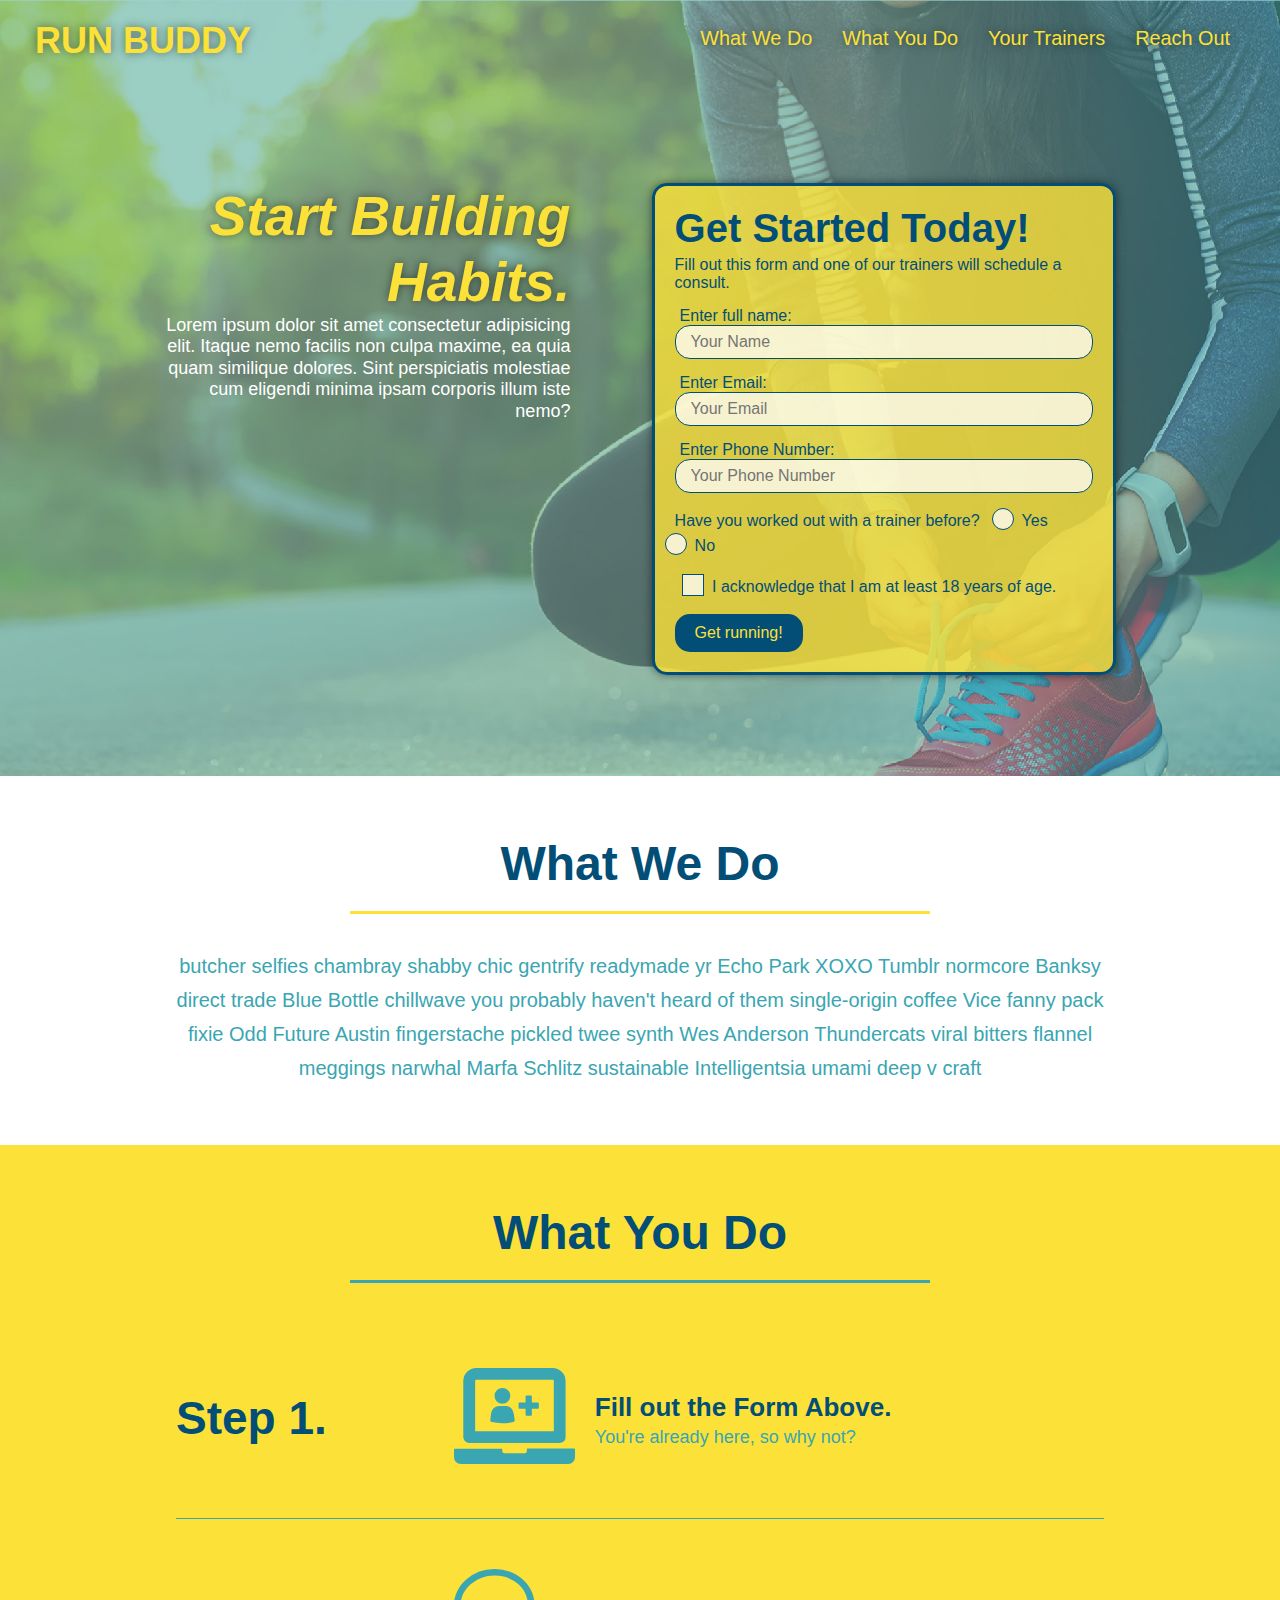
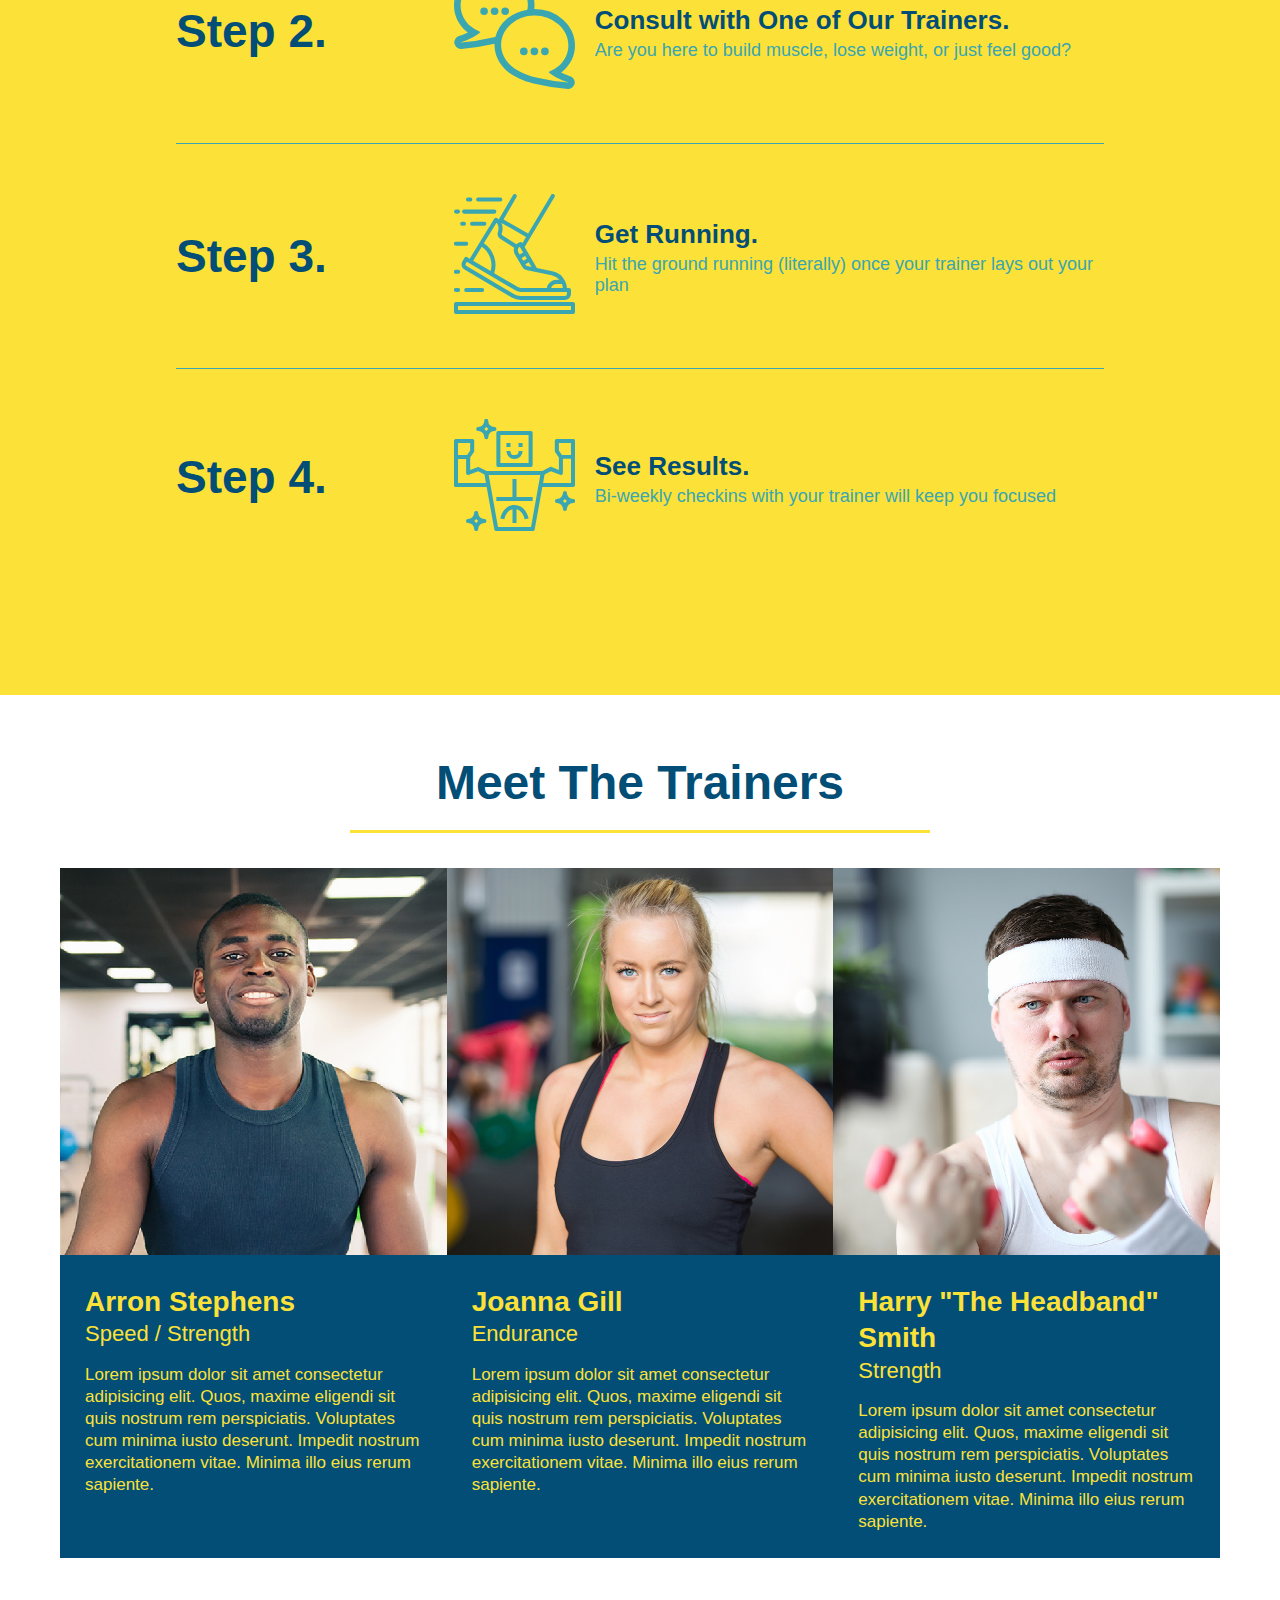
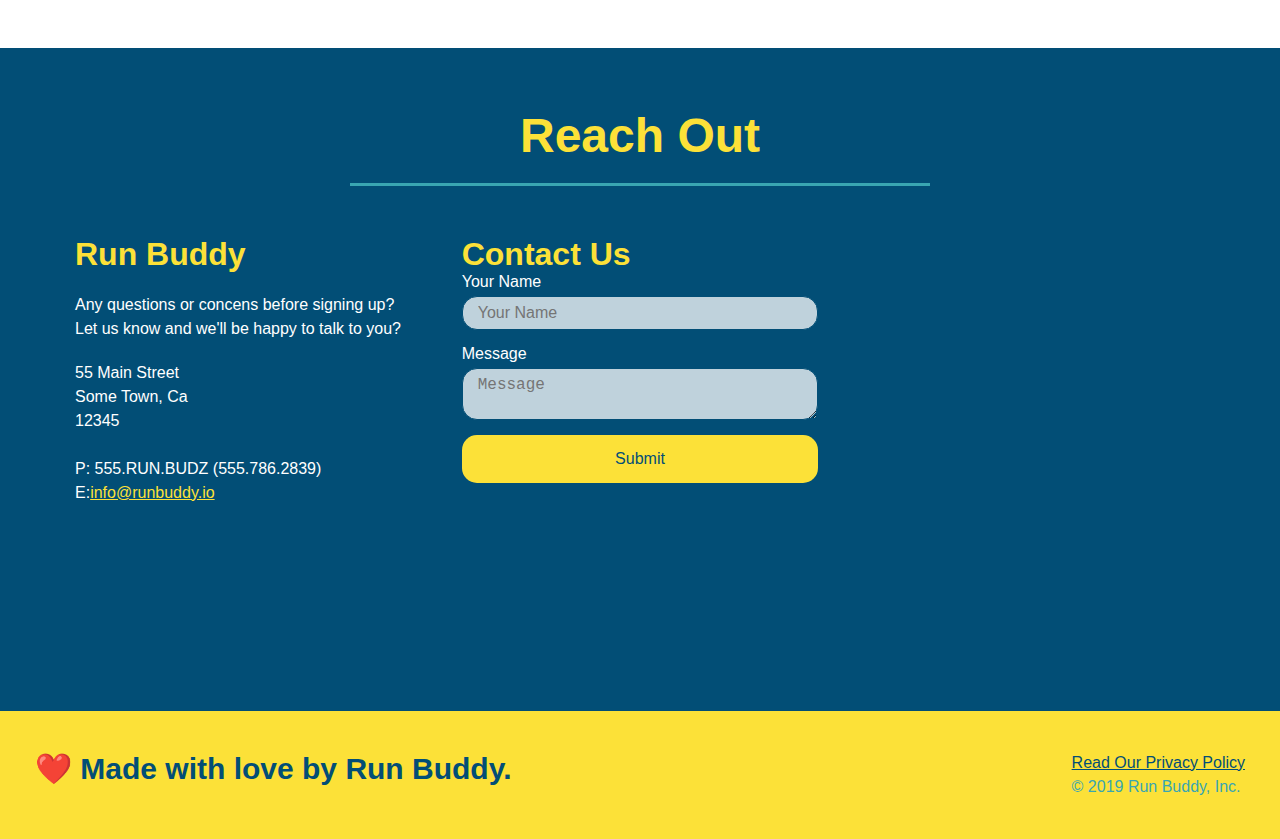
<file: index.html>
<!DOCTYPE html>
<html lang="en">
    <head>
        <link rel="stylesheet" href="./assets/css/style.css" />
        <meta charset="UTF-8" />
        <meta name="viewport" content="width=device-width, initial-scale=1.0" />
        <title>Run Buddy</title>
    </head>
    <body>
        
        <!--navigation-->
        <header>
            <h1>
                <a href="./index.html">RUN BUDDY</a>
            </h1>
            <nav>
                <!--Unorder list element-->
                <ul>
                    <!--List item element-->
                    <li>
                        <!--Anchor element-->
                        <a href="#what-we-do">What We Do</a>
                    </li>
                    <li>
                        <a href="#what-you-do">What You Do</a>
                    </li>
                    <li>
                        <a href="#your-trainers">Your Trainers</a>
                    </li>
                    <li>
                        <a href="#reach-out">Reach Out</a>
                    </li>
                </ul>
            </nav>
        </header>
        <!--hero/jumbotron-->
        <section class="hero">
            <div class="hero-cta">
                <h2>Start Building Habits.</h2>
                <p>Lorem ipsum dolor sit amet consectetur adipisicing elit. Itaque nemo facilis non culpa maxime, ea quia quam similique dolores. Sint perspiciatis molestiae cum eligendi minima ipsam corporis illum iste nemo?</p>
            </div>
            <div class="hero-form">
                <h3>Get Started Today!</h3>
                <p>Fill out this form and one of our trainers will schedule a consult.</p>
                <!-- Add form element -->
                <form>
                    <!-- Add Text Entry Elements -->
                    <label for="name">Enter full name:</label>
                    <input type="text" placeholder="Your Name" name="name" id="name" class="form-input" />
                    <label for="email">Enter Email:</label>
                    <input type="email" placeholder="Your Email" name="email" id="email" class="form-input" />
                    <label for="phone">Enter Phone Number:</label>
                    <input type="tel" placeholder="Your Phone Number" name="phone" id="phone" class="form-input" />
                    <!-- Add radio buttons -->
                    <p>
                        Have you worked out with a trainer before?
                        <span class="radio-wrapper">
                          <input type="radio" name="trainer-confirm" id="trainer-yes" />
                          <label for="trainer-yes">Yes</label>
                        </span>
                        <span class="radio-wrapper">
                          <input type="radio" name="trainer-confirm" id="trainer-no" />
                          <label for="trainer-no">No</label>
                        </span>
                      </p>
                      <p>
                        <span class="checkbox-wrapper">
                          <input type="checkbox" name="age-confirm" id="checkbox" />
                          <label for="checkbox">I acknowledge that I am at least 18 years of age.</label>
                        </span>
                      </p>
                    <!-- Add a Submission Button -->
                    <button type="submit">
                        Get running!
                    </button>
                </form>
            </div>
        </section>
        <!-- End Hero -->

        <!--"what we do" section-->
        <section id="what-we-do" class="intro">
            <div class="flex-row">
                <h2 class="section-title primary-border">What We Do</h2>
            </div>
            <div class="flex-row">
                <p>
                    butcher selfies chambray shabby chic gentrify readymade yr Echo Park XOXO Tumblr normcore Banksy direct trade Blue Bottle chillwave you probably haven't heard of them single-origin coffee Vice fanny pack fixie Odd Future Austin fingerstache pickled twee synth Wes Anderson Thundercats viral bitters flannel meggings narwhal Marfa Schlitz sustainable Intelligentsia umami deep v craft
                </p>
            </div>
        </section>
        
        <!--"what you do" section-->
        <section id="what-you-do" class="steps">
            <div class="flex-row">
                <h2 class="section-title secondary-border">What You Do</h2>
            </div>
            <!-- Step By Step -->
                <!-- insert this image element -->
                <div class="step">
                    <h3>Step 1.</h3>
                    <div class="step-info">
                        <div class="step-img">
                          <img src="./assets/images/step-1.svg" alt="" />
                        </div>
                        <div class="step-text">
                            <h4>Fill out the Form Above.</h4>
                            <p>You're already here, so why not?</p>
                        </div>
                    </div>
                </div>
                        
                <div class="step">
                    <h3>Step 2.</h3>
                    <div class="step-info">
                        <div class="step-img">
                          <img src="./assets/images/step-2.svg" alt="" />
                        </div>
                        <div class="step-text">
                            <h4>Consult with One of Our Trainers.</h4>
                            <p>Are you here to build muscle, lose weight, or just feel good?</p>
                        </div>
                    </div>
                </div>
            
            
                <div class="step">
                    <h3>Step 3.</h3>
                    <div class="step-info">
                        <div class="step-img">
                          <img src="./assets/images/step-3.svg" alt="" />
                        </div>
                        <div class="step-text">
                            <h4>Get Running.</h4>
                            <p>Hit the ground running (literally) once your trainer lays out your plan</p>
                        </div>
                    </div>
                </div>
            
            
                <div class="step">
                    <h3>Step 4.</h3>
                    <div class="step-info">
                        <div class="step-img">
                          <img src="./assets/images/step-4.svg" alt="" />
                        </div>
                        <div class="step-text">
                            <h4>See Results.</h4>
                            <p>Bi-weekly checkins with your trainer will keep you focused</p>
                        </div>
                    </div>
                </div>
            
        </section>

        <!--"meet the trainers" section-->
        <section id="your-trainers">
            <div class="flex-row">
                <h2 class="section-title primary-border">Meet The Trainers</h2>
            </div>
            <div class="trainers">
                <article class="trainer">
                    <img src="./assets/images/trainer-1.jpg" alt="Arron Stephens in his workout clothes ready to pump iron" />
                    <div class="trainer-bio">
                        <h3 class="trainer-name">
                            Arron Stephens
                        </h3>
                        <h4 class="trainer-role">
                            Speed / Strength
                        </h4>
                        <p>
                            Lorem ipsum dolor sit amet consectetur adipisicing elit. Quos, maxime eligendi sit quis nostrum rem perspiciatis. Voluptates cum minima iusto deserunt. 
                            Impedit nostrum exercitationem vitae. Minima illo eius rerum sapiente.
                        </p>
                    </div>
                </article>
                <article class="trainer">
                    <img src="./assets/images/trainer-2.jpg" alt="Joanna Gill cooing off after a workout" />
                    <div class="trainer-bio">
                        <h3 class="trainer-name">
                            Joanna Gill
                        </h3>
                        <h4 class="trainer-role">
                            Endurance
                        </h4>
                        <p>
                            Lorem ipsum dolor sit amet consectetur adipisicing elit. Quos, maxime eligendi sit quis nostrum rem perspiciatis. Voluptates cum minima iusto deserunt. 
                            Impedit nostrum exercitationem vitae. Minima illo eius rerum sapiente.
                        </p>
                    </div>
                </article>
                <article class="trainer">
                    <img src="./assets/images/trainer-3.jpg" alt="Harry Smith wearing a headband and lifting comically small pick weights" />
                    <div class="trainer-bio">
                        <h3 class="trainer-name">
                            Harry "The Headband" Smith
                        </h3>
                        <h4 class="trainer-role">
                            Strength
                        </h4>
                        <p>
                            Lorem ipsum dolor sit amet consectetur adipisicing elit. Quos, maxime eligendi sit quis nostrum rem perspiciatis. Voluptates cum minima iusto deserunt. 
                            Impedit nostrum exercitationem vitae. Minima illo eius rerum sapiente.
                        </p>
                    </div>
                </article>
            </div>
        </section>

        <!--"reach out" section-->
        <section id="reach-out"class="contact">
            <div class="flex-row">
                <h2 class="section-title secondary-border">Reach Out</h2>
            </div>
            <div class="contact-info">
                <div>
                    <h3>
                        Run Buddy
                    </h3>
                    <p>
                        Any questions or concens before signing up? 
                        <br />
                        Let us know and we'll be happy to talk to you?
                    </p>
                    <address>
                    
                        55 Main Street
                        <br />
                        Some Town, Ca
                        <br />
                        12345
                        <br />
                        <br />
                        P: 555.RUN.BUDZ (555.786.2839)
                        <br />
                        E:<a href="mailto:info@runbuddy.io">info@runbuddy.io</a>
                
                    </address>
                </div>
                <div class="contact-form">
                    <h3>Contact Us</h3>
                    <form>
                       <label for="contact-name">Your Name</label>
                       <input type="text" id="contact-name" placeholder="Your Name" />
                  
                       <label for="contact-message">Message</label>
                       <textarea id="contact-message" placeholder="Message"></textarea>
                  
                       <button type="submit">Submit</button>
                    </form>
                </div>
                <iframe src="https://www.google.com/maps/embed?pb=!1m18!1m12!1m3!1d3481.6291301205474!2d-116.10769554441048!3d35.142203698918784!2m3!1f0!2f0!3f0!3m2!1i1024!2i768!4f13.1!3m3!1m2!1s0x80c5a3bb06df65fb%3A0xe5c0652f9a876c81!2sZzyzx%2C%20CA!5e0!3m2!1sen!2sus!4v1619276039798!5m2!1sen!2sus" 
                style="border:0;" 
                allowfullscreen="" 
                loading="lazy">
                </iframe>
            </div>
            
        </section>

        <!--footer-->
        <footer>
            <h2>❤️ Made with love by Run Buddy.</h2>
            <div>
                <a href="./privacy-policy.html">Read Our Privacy Policy</a>
                <br />
                &copy; 2019 Run Buddy, Inc.
            </div>
        </footer>

    </body>
</html>
</file>
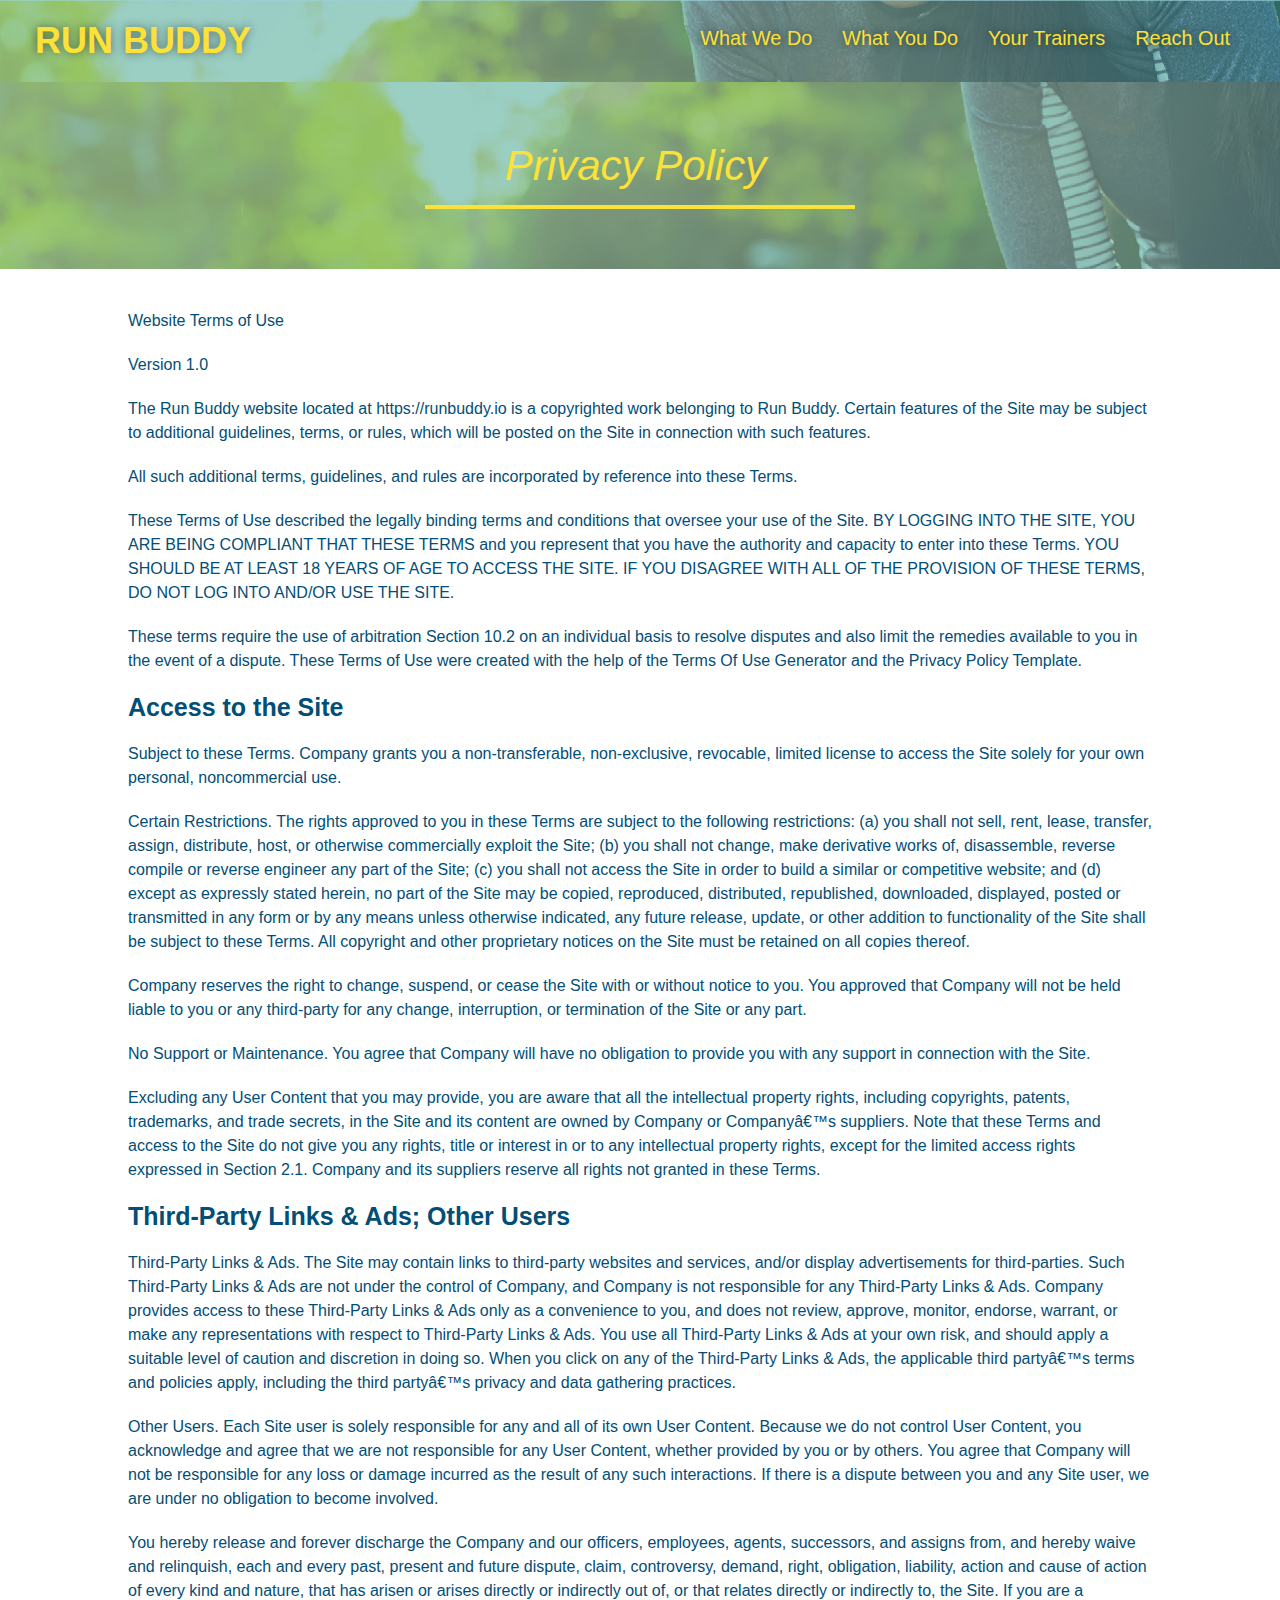
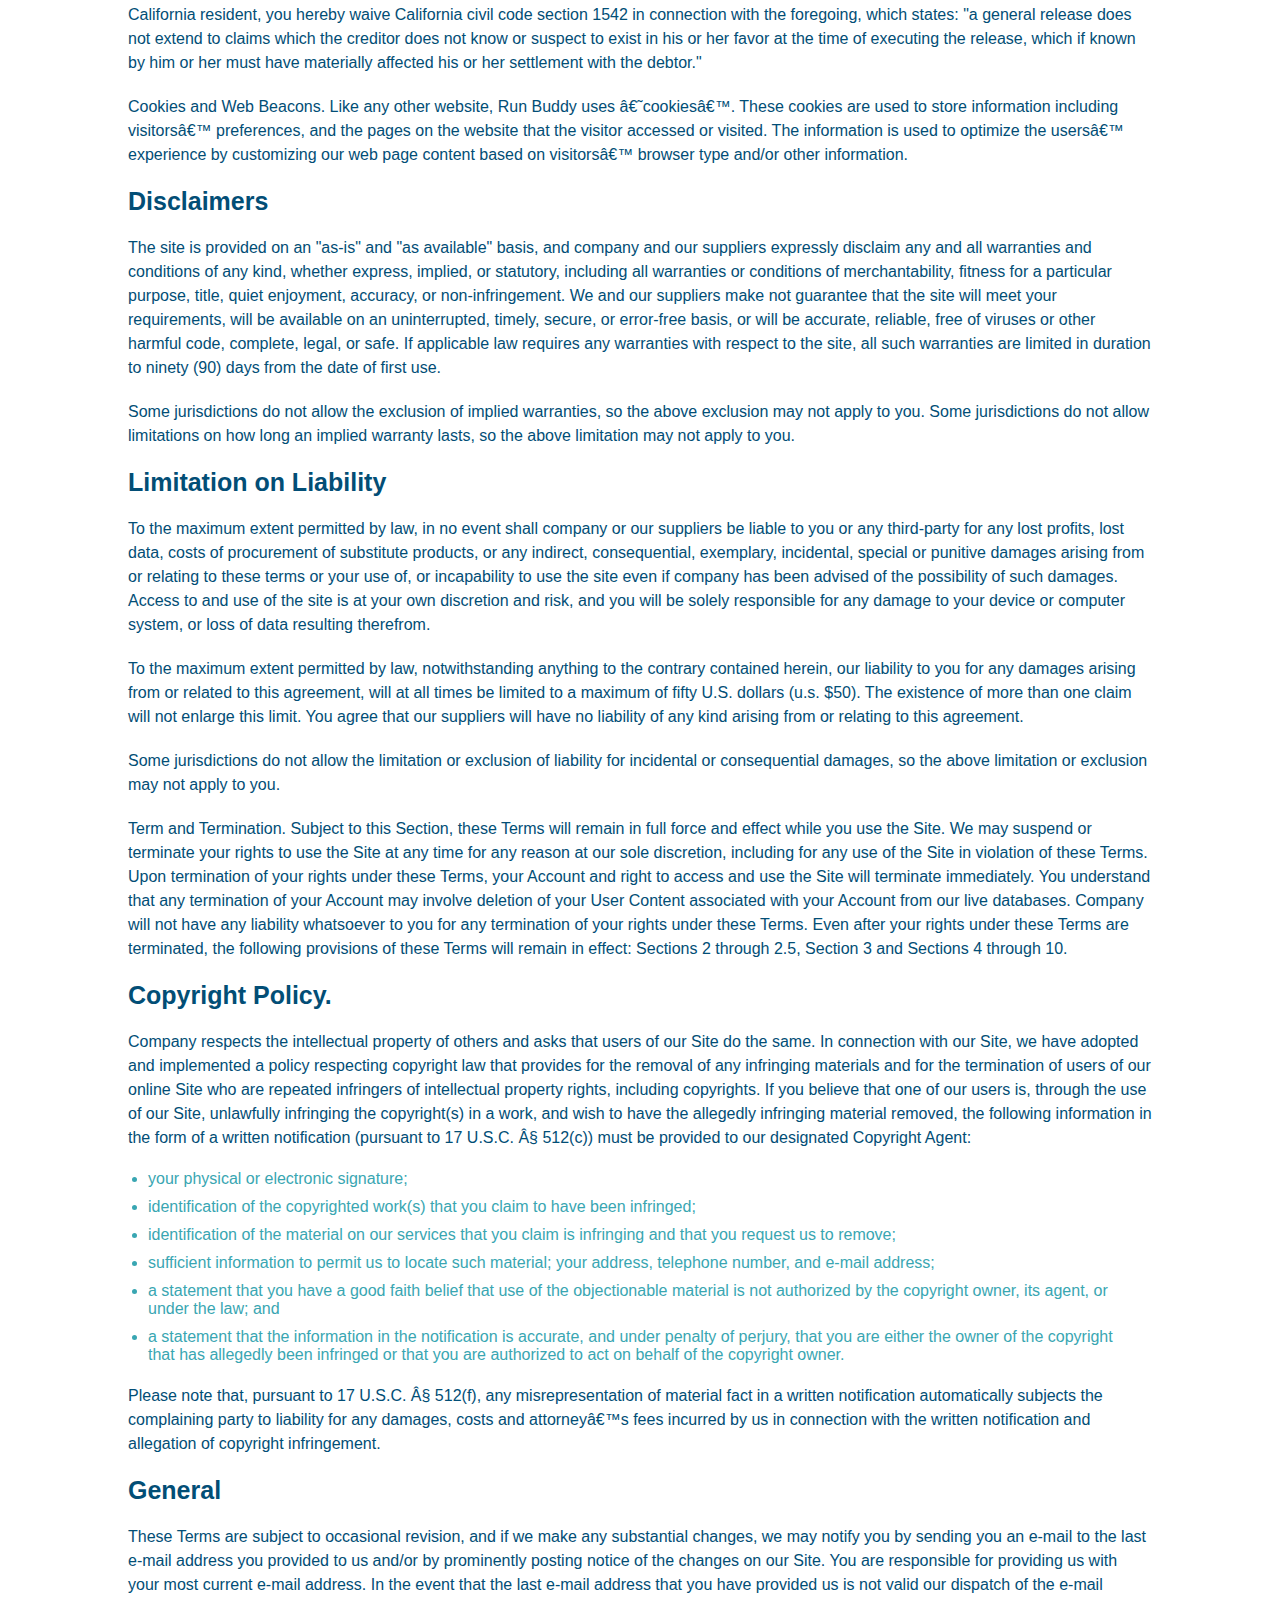
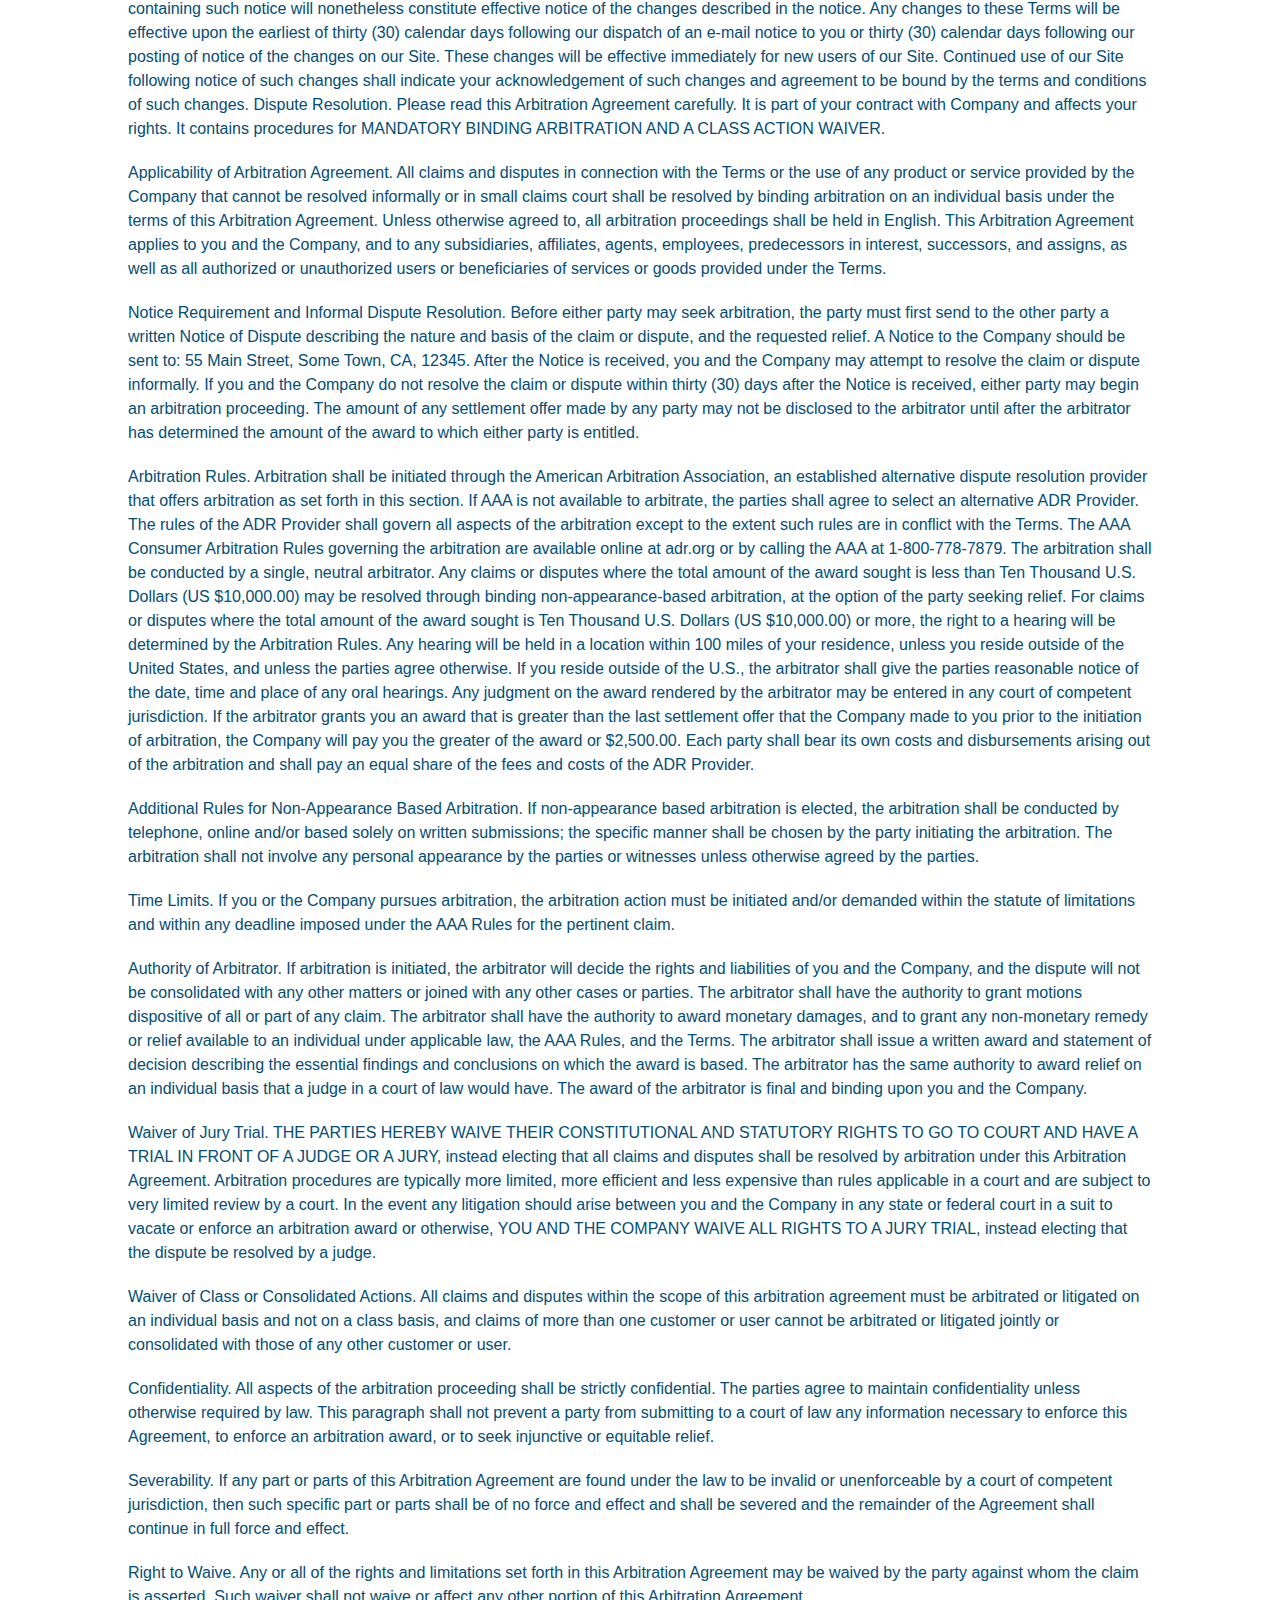
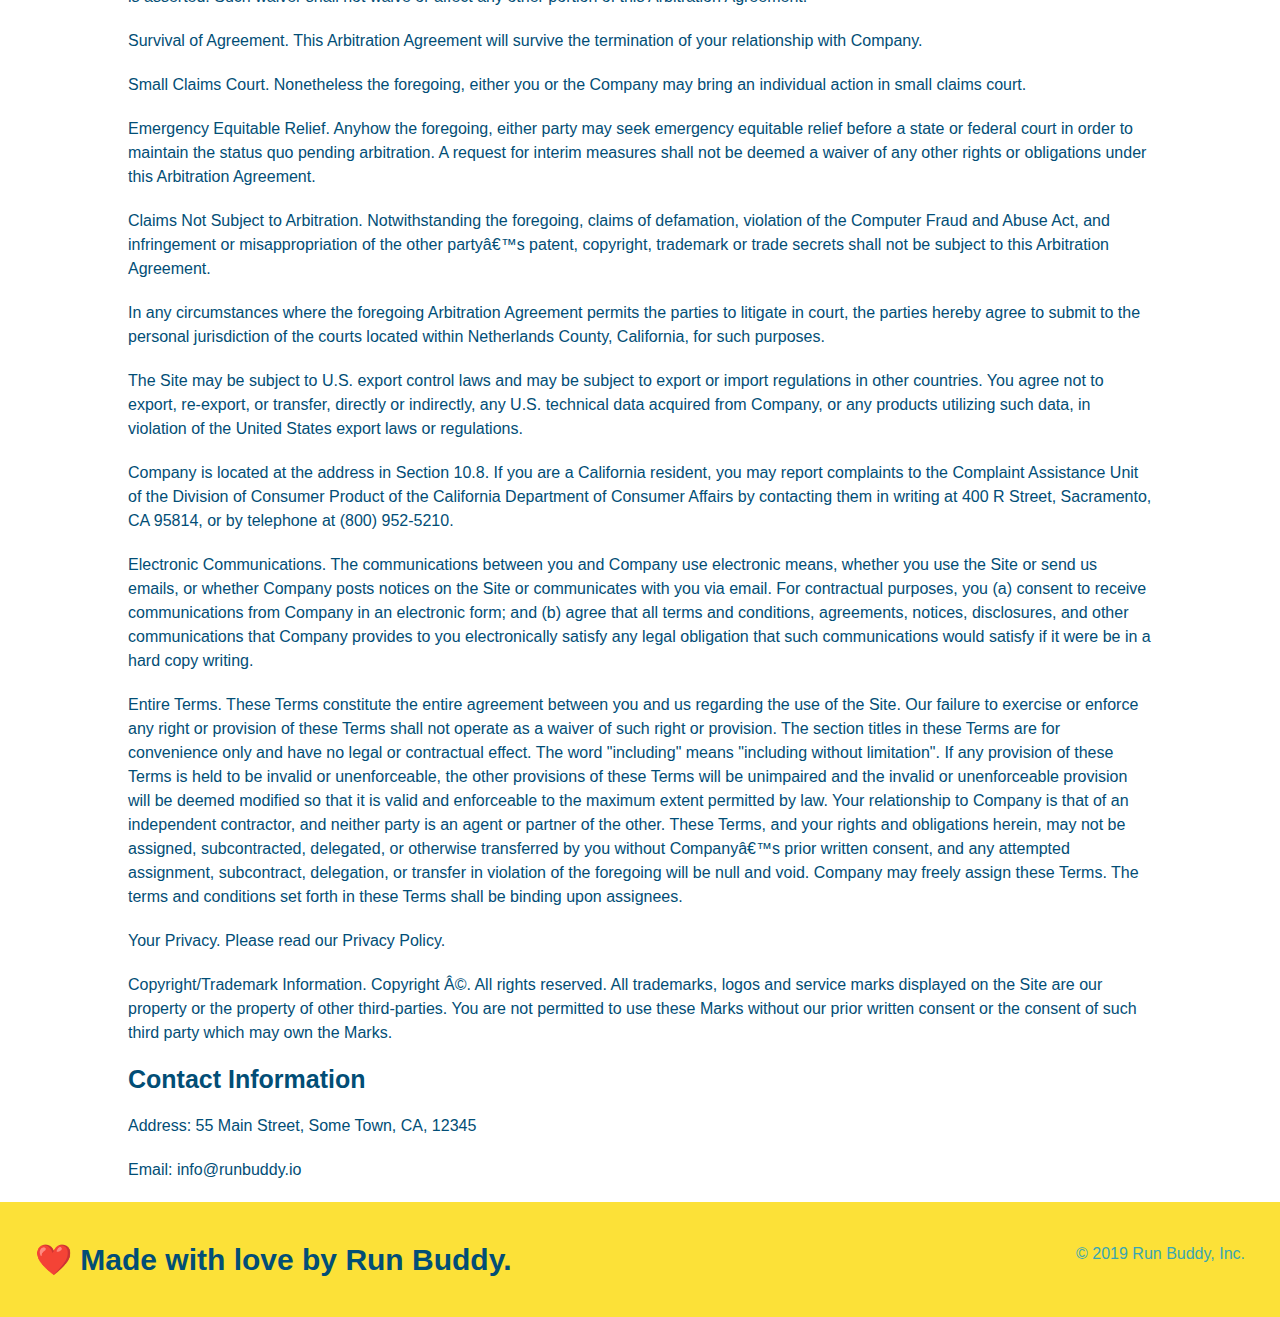
<file: privacy-policy.html>
<!DOCTYPE html>
<html lang="en">
<head>
    <link rel="stylesheet" href="./assets/css/style.css" />
    <link rel="stylesheet" href="./assets/css/secondary-styles.css" />
    <meta name="viewport" content="width=device-width, initial-scale=1.0" />
    <meta charset="UTF-8">
    <title>Privacy Policy - Run Buddyt</title>
</head>
<body>
    <!--navigation-->
    <header>
        <h1>
            <a href="./index.html">RUN BUDDY</a>
        </h1>
        <nav>
            <!--Unorder list element-->
            <ul>
                <!--List item element-->
                <li>
                    <!--Anchor element-->
                    <a href="./index.html#what-we-do">What We Do</a>
                </li>
                <li>
                    <a href="./index.html#what-you-do">What You Do</a>
                </li>
                <li>
                    <a href="./index.html#your-trainers">Your Trainers</a>
                </li>
                <li>
                    <a href="./index.html#reach-out">Reach Out</a>
                </li>
            </ul>
        </nav>
    </header>
    <!-- Hero -->
    <section class="hero">
        <h2 class="page-title">
            Privacy Policy
        </h2>
       
    </section>
    <article class="secondary-content">
        
      <p>
        Website Terms of Use
      </p>

      <p>
        Version 1.0
      </p>

      <p>
        The Run Buddy website located at https://runbuddy.io is a copyrighted work belonging to Run Buddy. Certain
        features of the Site may be subject to additional guidelines, terms, or rules, which will be posted on the Site
        in connection with such features.
      </p>

      <p>
        All such additional terms, guidelines, and rules are incorporated by reference into these Terms.
      </p>

      <p>
        These Terms of Use described the legally binding terms and conditions that oversee your use of the Site. BY
        LOGGING INTO THE SITE, YOU ARE BEING COMPLIANT THAT THESE TERMS and you represent that you have the authority
        and capacity to enter into these Terms. YOU SHOULD BE AT LEAST 18 YEARS OF AGE TO ACCESS THE SITE. IF YOU
        DISAGREE WITH ALL OF THE PROVISION OF THESE TERMS, DO NOT LOG INTO AND/OR USE THE SITE.
      </p>

      <p>
        These terms require the use of arbitration Section 10.2 on an individual basis to resolve disputes and also
        limit the remedies available to you in the event of a dispute. These Terms of Use were created with the help of
        the Terms Of Use Generator and the Privacy Policy Template.
      </p>

      <h3>
        Access to the Site
      </h3>

      <p>
        Subject to these Terms. Company grants you a non-transferable, non-exclusive, revocable, limited license to
        access the Site solely for your own personal, noncommercial use.
      </p>

      <p>
        Certain Restrictions. The rights approved to you in these Terms are subject to the following restrictions: (a)
        you shall not sell, rent, lease, transfer, assign, distribute, host, or otherwise commercially exploit the Site;
        (b) you shall not change, make derivative works of, disassemble, reverse compile or reverse engineer any part of
        the Site; (c) you shall not access the Site in order to build a similar or competitive website; and (d) except
        as expressly stated herein, no part of the Site may be copied, reproduced, distributed, republished, downloaded,
        displayed, posted or transmitted in any form or by any means unless otherwise indicated, any future release,
        update, or other addition to functionality of the Site shall be subject to these Terms. All copyright and other
        proprietary notices on the Site must be retained on all copies thereof.
      </p>

      <p>
        Company reserves the right to change, suspend, or cease the Site with or without notice to you. You approved
        that Company will not be held liable to you or any third-party for any change, interruption, or termination of
        the Site or any part.
      </p>

      <p>
        No Support or Maintenance. You agree that Company will have no obligation to provide you with any support in
        connection with the Site.
      </p>

      <p>
        Excluding any User Content that you may provide, you are aware that all the intellectual property rights,
        including copyrights, patents, trademarks, and trade secrets, in the Site and its content are owned by Company
        or Companyâ€™s suppliers. Note that these Terms and access to the Site do not give you any rights, title or
        interest in or to any intellectual property rights, except for the limited access rights expressed in Section
        2.1. Company and its suppliers reserve all rights not granted in these Terms.
      </p>

      <h3>
        Third-Party Links & Ads; Other Users
      </h3>

      <p>
        Third-Party Links & Ads. The Site may contain links to third-party websites and services, and/or display
        advertisements for third-parties. Such Third-Party Links & Ads are not under the control of Company, and Company
        is not responsible for any Third-Party Links & Ads. Company provides access to these Third-Party Links & Ads
        only as a convenience to you, and does not review, approve, monitor, endorse, warrant, or make any
        representations with respect to Third-Party Links & Ads. You use all Third-Party Links & Ads at your own risk,
        and should apply a suitable level of caution and discretion in doing so. When you click on any of the
        Third-Party Links & Ads, the applicable third partyâ€™s terms and policies apply, including the third partyâ€™s
        privacy and data gathering practices.
      </p>

      <p>
        Other Users. Each Site user is solely responsible for any and all of its own User Content. Because we do not
        control User Content, you acknowledge and agree that we are not responsible for any User Content, whether
        provided by you or by others. You agree that Company will not be responsible for any loss or damage incurred as
        the result of any such interactions. If there is a dispute between you and any Site user, we are under no
        obligation to become involved.
      </p>

      <p>
        You hereby release and forever discharge the Company and our officers, employees, agents, successors, and
        assigns from, and hereby waive and relinquish, each and every past, present and future dispute, claim,
        controversy, demand, right, obligation, liability, action and cause of action of every kind and nature, that has
        arisen or arises directly or indirectly out of, or that relates directly or indirectly to, the Site. If you are
        a California resident, you hereby waive California civil code section 1542 in connection with the foregoing,
        which states: "a general release does not extend to claims which the creditor does not know or suspect to exist
        in his or her favor at the time of executing the release, which if known by him or her must have materially
        affected his or her settlement with the debtor."
      </p>

      <p>
        Cookies and Web Beacons. Like any other website, Run Buddy uses â€˜cookiesâ€™. These cookies are used to store
        information including visitorsâ€™ preferences, and the pages on the website that the visitor accessed or visited.
        The information is used to optimize the usersâ€™ experience by customizing our web page content based on visitorsâ€™
        browser type and/or other information.
      </p>

      <h3>
        Disclaimers
      </h3>

      <p>
        The site is provided on an "as-is" and "as available" basis, and company and our suppliers expressly disclaim
        any and all warranties and conditions of any kind, whether express, implied, or statutory, including all
        warranties or conditions of merchantability, fitness for a particular purpose, title, quiet enjoyment, accuracy,
        or non-infringement. We and our suppliers make not guarantee that the site will meet your requirements, will be
        available on an uninterrupted, timely, secure, or error-free basis, or will be accurate, reliable, free of
        viruses or other harmful code, complete, legal, or safe. If applicable law requires any warranties with respect
        to the site, all such warranties are limited in duration to ninety (90) days from the date of first use.
      </p>

      <p>
        Some jurisdictions do not allow the exclusion of implied warranties, so the above exclusion may not apply to
        you. Some jurisdictions do not allow limitations on how long an implied warranty lasts, so the above limitation
        may not apply to you.
      </p>

      <h3>
        Limitation on Liability
      </h3>

      <p>
        To the maximum extent permitted by law, in no event shall company or our suppliers be liable to you or any
        third-party for any lost profits, lost data, costs of procurement of substitute products, or any indirect,
        consequential, exemplary, incidental, special or punitive damages arising from or relating to these terms or
        your use of, or incapability to use the site even if company has been advised of the possibility of such
        damages. Access to and use of the site is at your own discretion and risk, and you will be solely responsible
        for any damage to your device or computer system, or loss of data resulting therefrom.
      </p>

      <p>
        To the maximum extent permitted by law, notwithstanding anything to the contrary contained herein, our liability
        to you for any damages arising from or related to this agreement, will at all times be limited to a maximum of
        fifty U.S. dollars (u.s. $50). The existence of more than one claim will not enlarge this limit. You agree that
        our suppliers will have no liability of any kind arising from or relating to this agreement.
      </p>

      <p>
        Some jurisdictions do not allow the limitation or exclusion of liability for incidental or consequential
        damages, so the above limitation or exclusion may not apply to you.
      </p>

      <p>
        Term and Termination. Subject to this Section, these Terms will remain in full force and effect while you use
        the Site. We may suspend or terminate your rights to use the Site at any time for any reason at our sole
        discretion, including for any use of the Site in violation of these Terms. Upon termination of your rights under
        these Terms, your Account and right to access and use the Site will terminate immediately. You understand that
        any termination of your Account may involve deletion of your User Content associated with your Account from our
        live databases. Company will not have any liability whatsoever to you for any termination of your rights under
        these Terms. Even after your rights under these Terms are terminated, the following provisions of these Terms
        will remain in effect: Sections 2 through 2.5, Section 3 and Sections 4 through 10.
      </p>

      <h3>
        Copyright Policy.
      </h3>

      <p>
        Company respects the intellectual property of others and asks that users of our Site do the same. In connection
        with our Site, we have adopted and implemented a policy respecting copyright law that provides for the removal
        of any infringing materials and for the termination of users of our online Site who are repeated infringers of
        intellectual property rights, including copyrights. If you believe that one of our users is, through the use of
        our Site, unlawfully infringing the copyright(s) in a work, and wish to have the allegedly infringing material
        removed, the following information in the form of a written notification (pursuant to 17 U.S.C. Â§ 512(c)) must
        be provided to our designated Copyright Agent:
      </p>

      <ul>
        <li>
          your physical or electronic signature;
        </li>
        <li>
          identification of the copyrighted work(s) that you claim to have been infringed;
        </li>
        <li>
          identification of the material on our services that you claim is infringing and that you request us to remove;
        </li>
        <li>
          sufficient information to permit us to locate such material; your address, telephone number, and e-mail
          address;
        </li>
        <li>
          a statement that you have a good faith belief that use of the objectionable material is not authorized by the
          copyright owner, its agent, or under the law; and
        </li>
        <li>
          a statement that the information in the notification is accurate, and under penalty of perjury, that you are
          either the owner of the copyright that has allegedly been infringed or that you are authorized to act on
          behalf of the copyright owner.
        </li>
      </ul>

      <p>
        Please note that, pursuant to 17 U.S.C. Â§ 512(f), any misrepresentation of material fact in a written
        notification automatically subjects the complaining party to liability for any damages, costs and attorneyâ€™s
        fees incurred by us in connection with the written notification and allegation of copyright infringement.
      </p>

      <h3>
        General
      </h3>

      <p>
        These Terms are subject to occasional revision, and if we make any substantial changes, we may notify you by
        sending you an e-mail to the last e-mail address you provided to us and/or by prominently posting notice of the
        changes on our Site. You are responsible for providing us with your most current e-mail address. In the event
        that the last e-mail address that you have provided us is not valid our dispatch of the e-mail containing such
        notice will nonetheless constitute effective notice of the changes described in the notice. Any changes to these
        Terms will be effective upon the earliest of thirty (30) calendar days following our dispatch of an e-mail
        notice to you or thirty (30) calendar days following our posting of notice of the changes on our Site. These
        changes will be effective immediately for new users of our Site. Continued use of our Site following notice of
        such changes shall indicate your acknowledgement of such changes and agreement to be bound by the terms and
        conditions of such changes. Dispute Resolution. Please read this Arbitration Agreement carefully. It is part of
        your contract with Company and affects your rights. It contains procedures for MANDATORY BINDING ARBITRATION AND
        A CLASS ACTION WAIVER.
      </p>

      <p>
        Applicability of Arbitration Agreement. All claims and disputes in connection with the Terms or the use of any
        product or service provided by the Company that cannot be resolved informally or in small claims court shall be
        resolved by binding arbitration on an individual basis under the terms of this Arbitration Agreement. Unless
        otherwise agreed to, all arbitration proceedings shall be held in English. This Arbitration Agreement applies to
        you and the Company, and to any subsidiaries, affiliates, agents, employees, predecessors in interest,
        successors, and assigns, as well as all authorized or unauthorized users or beneficiaries of services or goods
        provided under the Terms.
      </p>

      <p>
        Notice Requirement and Informal Dispute Resolution. Before either party may seek arbitration, the party must
        first send to the other party a written Notice of Dispute describing the nature and basis of the claim or
        dispute, and the requested relief. A Notice to the Company should be sent to: 55 Main Street, Some Town, CA,
        12345. After the Notice is received, you and the Company may attempt to resolve the claim or dispute informally.
        If you and the Company do not resolve the claim or dispute within thirty (30) days after the Notice is received,
        either party may begin an arbitration proceeding. The amount of any settlement offer made by any party may not
        be disclosed to the arbitrator until after the arbitrator has determined the amount of the award to which either
        party is entitled.
      </p>

      <p>
        Arbitration Rules. Arbitration shall be initiated through the American Arbitration Association, an established
        alternative dispute resolution provider that offers arbitration as set forth in this section. If AAA is not
        available to arbitrate, the parties shall agree to select an alternative ADR Provider. The rules of the ADR
        Provider shall govern all aspects of the arbitration except to the extent such rules are in conflict with the
        Terms. The AAA Consumer Arbitration Rules governing the arbitration are available online at adr.org or by
        calling the AAA at 1-800-778-7879. The arbitration shall be conducted by a single, neutral arbitrator. Any
        claims or disputes where the total amount of the award sought is less than Ten Thousand U.S. Dollars (US
        $10,000.00) may be resolved through binding non-appearance-based arbitration, at the option of the party seeking
        relief. For claims or disputes where the total amount of the award sought is Ten Thousand U.S. Dollars (US
        $10,000.00) or more, the right to a hearing will be determined by the Arbitration Rules. Any hearing will be
        held in a location within 100 miles of your residence, unless you reside outside of the United States, and
        unless the parties agree otherwise. If you reside outside of the U.S., the arbitrator shall give the parties
        reasonable notice of the date, time and place of any oral hearings. Any judgment on the award rendered by the
        arbitrator may be entered in any court of competent jurisdiction. If the arbitrator grants you an award that is
        greater than the last settlement offer that the Company made to you prior to the initiation of arbitration, the
        Company will pay you the greater of the award or $2,500.00. Each party shall bear its own costs and
        disbursements arising out of the arbitration and shall pay an equal share of the fees and costs of the ADR
        Provider.
      </p>

      <p>
        Additional Rules for Non-Appearance Based Arbitration. If non-appearance based arbitration is elected, the
        arbitration shall be conducted by telephone, online and/or based solely on written submissions; the specific
        manner shall be chosen by the party initiating the arbitration. The arbitration shall not involve any personal
        appearance by the parties or witnesses unless otherwise agreed by the parties.
      </p>

      <p>
        Time Limits. If you or the Company pursues arbitration, the arbitration action must be initiated and/or demanded
        within the statute of limitations and within any deadline imposed under the AAA Rules for the pertinent claim.
      </p>

      <p>
        Authority of Arbitrator. If arbitration is initiated, the arbitrator will decide the rights and liabilities of
        you and the Company, and the dispute will not be consolidated with any other matters or joined with any other
        cases or parties. The arbitrator shall have the authority to grant motions dispositive of all or part of any
        claim. The arbitrator shall have the authority to award monetary damages, and to grant any non-monetary remedy
        or relief available to an individual under applicable law, the AAA Rules, and the Terms. The arbitrator shall
        issue a written award and statement of decision describing the essential findings and conclusions on which the
        award is based. The arbitrator has the same authority to award relief on an individual basis that a judge in a
        court of law would have. The award of the arbitrator is final and binding upon you and the Company.
      </p>

      <p>
        Waiver of Jury Trial. THE PARTIES HEREBY WAIVE THEIR CONSTITUTIONAL AND STATUTORY RIGHTS TO GO TO COURT AND HAVE
        A TRIAL IN FRONT OF A JUDGE OR A JURY, instead electing that all claims and disputes shall be resolved by
        arbitration under this Arbitration Agreement. Arbitration procedures are typically more limited, more efficient
        and less expensive than rules applicable in a court and are subject to very limited review by a court. In the
        event any litigation should arise between you and the Company in any state or federal court in a suit to vacate
        or enforce an arbitration award or otherwise, YOU AND THE COMPANY WAIVE ALL RIGHTS TO A JURY TRIAL, instead
        electing that the dispute be resolved by a judge.
      </p>

      <p>
        Waiver of Class or Consolidated Actions. All claims and disputes within the scope of this arbitration agreement
        must be arbitrated or litigated on an individual basis and not on a class basis, and claims of more than one
        customer or user cannot be arbitrated or litigated jointly or consolidated with those of any other customer or
        user.
      </p>

      <p>
        Confidentiality. All aspects of the arbitration proceeding shall be strictly confidential. The parties agree to
        maintain confidentiality unless otherwise required by law. This paragraph shall not prevent a party from
        submitting to a court of law any information necessary to enforce this Agreement, to enforce an arbitration
        award, or to seek injunctive or equitable relief.
      </p>

      <p>
        Severability. If any part or parts of this Arbitration Agreement are found under the law to be invalid or
        unenforceable by a court of competent jurisdiction, then such specific part or parts shall be of no force and
        effect and shall be severed and the remainder of the Agreement shall continue in full force and effect.
      </p>

      <p>
        Right to Waive. Any or all of the rights and limitations set forth in this Arbitration Agreement may be waived
        by the party against whom the claim is asserted. Such waiver shall not waive or affect any other portion of this
        Arbitration Agreement.
      </p>

      <p>
        Survival of Agreement. This Arbitration Agreement will survive the termination of your relationship with
        Company.
      </p>

      <p>
        Small Claims Court. Nonetheless the foregoing, either you or the Company may bring an individual action in small
        claims court.
      </p>

      <p>
        Emergency Equitable Relief. Anyhow the foregoing, either party may seek emergency equitable relief before a
        state or federal court in order to maintain the status quo pending arbitration. A request for interim measures
        shall not be deemed a waiver of any other rights or obligations under this Arbitration Agreement.
      </p>

      <p>
        Claims Not Subject to Arbitration. Notwithstanding the foregoing, claims of defamation, violation of the
        Computer Fraud and Abuse Act, and infringement or misappropriation of the other partyâ€™s patent, copyright,
        trademark or trade secrets shall not be subject to this Arbitration Agreement.
      </p>

      <p>
        In any circumstances where the foregoing Arbitration Agreement permits the parties to litigate in court, the
        parties hereby agree to submit to the personal jurisdiction of the courts located within Netherlands County,
        California, for such purposes.
      </p>

      <p>
        The Site may be subject to U.S. export control laws and may be subject to export or import regulations in other
        countries. You agree not to export, re-export, or transfer, directly or indirectly, any U.S. technical data
        acquired from Company, or any products utilizing such data, in violation of the United States export laws or
        regulations.
      </p>

      <p>
        Company is located at the address in Section 10.8. If you are a California resident, you may report complaints
        to the Complaint Assistance Unit of the Division of Consumer Product of the California Department of Consumer
        Affairs by contacting them in writing at 400 R Street, Sacramento, CA 95814, or by telephone at (800) 952-5210.
      </p>

      <p>
        Electronic Communications. The communications between you and Company use electronic means, whether you use the
        Site or send us emails, or whether Company posts notices on the Site or communicates with you via email. For
        contractual purposes, you (a) consent to receive communications from Company in an electronic form; and (b)
        agree that all terms and conditions, agreements, notices, disclosures, and other communications that Company
        provides to you electronically satisfy any legal obligation that such communications would satisfy if it were be
        in a hard copy writing.
      </p>

      <p>
        Entire Terms. These Terms constitute the entire agreement between you and us regarding the use of the Site. Our
        failure to exercise or enforce any right or provision of these Terms shall not operate as a waiver of such right
        or provision. The section titles in these Terms are for convenience only and have no legal or contractual
        effect. The word "including" means "including without limitation". If any provision of these Terms is held to be
        invalid or unenforceable, the other provisions of these Terms will be unimpaired and the invalid or
        unenforceable provision will be deemed modified so that it is valid and enforceable to the maximum extent
        permitted by law. Your relationship to Company is that of an independent contractor, and neither party is an
        agent or partner of the other. These Terms, and your rights and obligations herein, may not be assigned,
        subcontracted, delegated, or otherwise transferred by you without Companyâ€™s prior written consent, and any
        attempted assignment, subcontract, delegation, or transfer in violation of the foregoing will be null and void.
        Company may freely assign these Terms. The terms and conditions set forth in these Terms shall be binding upon
        assignees.
      </p>

      <p>
        Your Privacy. Please read our Privacy Policy.
      </p>

      <p>
        Copyright/Trademark Information. Copyright Â©. All rights reserved. All trademarks, logos and service marks
        displayed on the Site are our property or the property of other third-parties. You are not permitted to use
        these Marks without our prior written consent or the consent of such third party which may own the Marks.
      </p>

      <h3>
        Contact Information
      </h3>

      <p>
        Address: 55 Main Street, Some Town, CA, 12345
      </p>

      <p>
        Email: info@runbuddy.io
      </p>

    </article>
    <!--footer-->
    <footer>
        <h2>❤️ Made with love by Run Buddy.</h2>
        <div>
            
            &copy; 2019 Run Buddy, Inc.
        </div>
    </footer>
</body>
</html>
</file>
<file: assets/css/style.css>
/* Whole page style */
*{
    margin: 0;
    padding: 0;
    box-sizing: border-box;
}
/* adding global variables for use */
:root {
    --primary-color: #fce138;
    --secondary-color: #024e76;
    --tertiary-color: #39a6b2;
}
/* body styling */
body {
    color: var(--tertiary-color);
    font-family: Helvetica, Arial, sans-serif;
}
/*Header Styling*/
header {
    background-image: url("../images/hero-bg.jpg");
    background-size: cover;
    background-position: center;
    padding: 20px 35px;
    display: flex;
    justify-content: space-between;
    flex-wrap: wrap;
    position: -webkit-sticky;
    position: sticky;
    top: 0;
    background-attachment: fixed;
    background-position: 80%;
    z-index: 9999;
}
header h1 {
    font-weight: bold;
    font-size: 36px;
    color: var(--primary-color);
    margin: 0;
    text-shadow: 0 0 10px rgba(0, 0, 0, 0.5);
}
header a {
    text-decoration: none;
    color: var(--primary-color);
}
header nav {
    margin: 7px 0;
}
header nav ul {
    display: flex;
    flex-wrap: wrap;
    justify-content: space-between;
    align-items: center;
    list-style: none;
}
header nav ul li a {
    padding: 10px 15px;
    font-weight: lighter;
    font-size: 1.55vw;
    text-shadow: 0 0 10px rgba(0, 0, 0, 0.5);
}
 /* adds a box when button is hovered */
 header nav ul li a:hover {
    background: var(--primary-color);
    color: var(--secondary-color);
    border-radius: 15px;
    text-shadow: none;
}
/* Footer Styling */
footer {
    background: var(--primary-color);
    width: 100%;
    padding: 40px 35px;
    display: flex;
    justify-content: space-between;
    flex-wrap: wrap;
}
footer h2 {
    color: var(--secondary-color);
    font-size: 30px;
    margin: 0;
}
footer div {
    float: right;
    line-height: 1.5;
}
footer a {
    color: var(--secondary-color);
}
section {
    padding: 60px;
}
/* Hero Style Start */
.hero {
    background-image: url("../images/hero-bg.jpg");
    background-size: cover;
    background-position: center;
    display: flex;
    justify-content: center;
    flex-wrap: wrap;
    align-items: flex-start;
    background-attachment: fixed;
    background-position: 80%;
}
.hero-cta {
    width: 35%;
    text-align: right;
    margin: 3.5%;
    color: #fff;
    font-size: 18px;
    line-height: 1.2;
}
.hero-cta h2 {
    font-style: italic;
    font-size: 55px;
    color: var(--primary-color);
    text-shadow: 0 0 10px rgba(0, 0, 0, 0.5);
}
.hero-form {
    background-color: rgba(252, 225, 56, 0.8);
    padding: 20px;
    color: var(--secondary-color);
    border: solid 3px var(--secondary-color);
    width: 40%;
    margin: 3.5%;
    box-shadow: 0 0 10px rgba(0, 0, 0, 0.5);
    border-radius: 15px;
}
.hero-form p {
    margin: 5px 0 15px 0;
}
.hero-form h3 {
    font-size: 40px;
    margin: 0;
}
.form-input {
    border: 1px solid var(--secondary-color);
    display: block;
    padding: 7px 15px;
    font-size: 16px;
    color: var(--secondary-color);
    width: 100%;
    margin-bottom: 15px;
    border-radius: 15px;
    background-color: rgba(255, 255, 255, 0.75);
}
.form-input:focus {
    background-color: rgba(255, 255, 255, 1);
    outline: none;
}
.hero-form label {
    margin: 0 5px;
}
.hero-form button {
    color: var(--primary-color);
    background-color: var(--secondary-color);
    border: none;
    padding: 10px 20px;
    font-size: 16px;
    border-radius: 15px;
}
.hero-form button:hover {
    background-color: var(--tertiary-color);
}
.checkbox-wrapper input, .radio-wrapper input {
    opacity: 0;
}
.checkbox-wrapper label, .radio-wrapper label {
    position: relative;
    left: 10px;
    margin: 10px;
    line-height: 1.6;
}
.checkbox-wrapper label::before, .radio-wrapper label::before {
    content: "";
    height: 20px;
    width: 20px;
    background: rgba(255, 255, 255, 0.75);
    border: 1px solid var(--secondary-color);
    position: absolute;
    top: -4px;
    left: -30px;
}
.radio-wrapper label::before {
    border-radius: 50%;
}
.radio-wrapper label::after {
    content: "";
    width: 20px;
    height: 20px;
    border-radius: 50%;
    background: var(--secondary-color);
    position: absolute;
    left: -29px;
    top: -3px;
    background-image: radial-gradient(circle, var(--tertiary-color), var(--secondary-color));
}
.checkbox-wrapper label::after {
    content: "";
    height: 6px;
    width: 14px;
    border-left: 2px solid var(--secondary-color);
    border-bottom: 2px solid var(--secondary-color);
    position: absolute;
    left: -26px;
    top: 1px;
    transform: rotate(-58deg);
}
.checkbox-wrapper input + label::after, .radio-wrapper input + label::after {
    content: none;
}
.checkbox-wrapper input:checked + label::after, .radio-wrapper input:checked + label::after {
    content: "";
}
/* Hero Style End */

/* Secondary Headers Section */
.section-title {
    font-size: 48px;
    color: var(--secondary-color);
    border-bottom: 3px solid;
    padding-bottom: 20px;
    text-align: center;
    margin: 0 auto 35px auto;
    width: 50%;
}
.primary-border {
    border-color: var(--primary-color);
}
.secondary-border {
    border-color: var(--tertiary-color);
}

/* What We Do Section */
.intro p {
    line-height: 1.7;
    color: var(--tertiary-color);
    width: 80%;
    font-size: 20px;
    margin: 0 auto;
    text-align: center;
}
/* What You Do Section */
.steps {
    background: var(--primary-color);
}
.step {
    margin: 50px auto;
    padding-bottom: 50px;
    width: 80%;
    display: flex;
    flex-wrap: wrap;
    align-items: center;
    justify-content: space-between;
    border-bottom: 1px solid var(--tertiary-color);
}
.step:last-child {
    border-bottom:none ;
}
.step h3 {
    color: var(--secondary-color);
    font-size: 46px;
    flex: 1 30%;
}
.step-info {
    flex: 2 70%;
    display: flex;
    flex-wrap: wrap;
    align-items: center;
}
.step-img {
    flex: 1 12%;
    margin-right: 20px;
}
.step-img img {
    max-width: 100%;
}
.step-text {
    flex: 12;
}
.step-text p {
    color: var(--tertiary-color);
    font-size: 18px;
}
.step-text h4 {
    font-size: 26px;
    line-height: 1.5;
    color: var(--secondary-color);
}
/* Meet the Trainers Section */
.trainers {
    width: 100%;
    margin: 0 auto;
    display: flex;
    flex-wrap: wrap;
    justify-content: space-around;
}
.trainer {
    margin: 0 auto 30px auto;
    background: var(--secondary-color);
    color: var(--primary-color);
    flex: 1;
}
.trainer img {
    width: 100%;
}
.trainer-bio {
    padding: 25px;
    line-height: 1.3;
}
.trainer-bio h3 {
    font-size: 28px;    
}
.trainer-bio h4 {
    font-weight: lighter;
    font-size: 22px;
    margin-bottom: 15px;
}
.trainer-bio p {
    font-size: 17px;
}
/* Reach Out Section */
.contact {
    background-color: var(--secondary-color);
}
.contact h2 {
    color: var(--primary-color);
}
.contact-info {
    display: flex;
    justify-content: space-between;
    flex-wrap: wrap;
}
.contact-info > * {
    flex: 1;
    margin: 15px;
}
.contact-info iframe {
    height: 400px;
}
.contact-info div {
    color: white;
}
.contact-info h3 {
    color: var(--primary-color);
    font-size: 32px;
}
.contact-info p, .contact-info address {
    margin: 20px 0;
    line-height: 1.5;
    font-size: 16px;
    font-style: normal;
}
.contact-info a {
    color: var(--primary-color);
}
.contact-form input, .contact-form textarea {
    border: 1px solid var(--secondary-color);
    display: block;
    padding: 7px 15px;
    font-size: 16px;
    color: var(--secondary-color);
    width: 100%;
    margin-bottom: 15px;
    margin-top: 5px;
    border-radius: 15px;
    background-color: rgba(255, 255, 255, 0.75);
}
.contact-form input:focus, .contact-form textarea:focus {
    background-color: rgba(255, 255, 255, 1);
    outline: none;
}
.contact-form button {
    width: 100%;
    border: none;
    background: var(--primary-color);
    color: var(--secondary-color);
    text-align: center;
    padding: 15px 0;
    font-size: 16px;
    border-radius: 15px;
}
.contact-form button:hover {
    color: var(--primary-color);
    background: var(--tertiary-color);
}
/* General Styles */
.text-left {
    text-align: left;
}
.text-right {
    text-align: right;
}
.flex-row {
    display: flex;
}
/* Media Querries for smaller desktop screens and smaller */
@media screen and (max-width: 980px) {
    header {
        padding-bottom: 0;
        justify-content: center;
        position: relative;
    }
    header h1 {
        width: 100%;
        text-align: center;
    }
    header nav ul {
        margin-top: 20px;
        width: 100%;
        justify-content: center;
    }
    header nav ul li a {
        font-size: 20px;
    }
   
    footer h2, footer div {
        text-align: center;
        width: 100%;
    }
    .hero-cta, .hero-form {
        width: 100%;
    }
    .hero-cta {
        text-align: center;
    }
    .section-title {
        width: 80%;
    }
    .trainer {
        flex: 0 70%;
    }
    .contact-info iframe {
        flex: 1 100%;
    }
}

/* Media Querry for tablets and smaller */
@media screen and (max-width: 768px) {
    section {
        padding: 30px 15px;
    }
    .step h3 {
        flex: 0 100%;
        text-align: center;

    }
    .step-info {
        flex: 2 100%;
        text-align: center;
        justify-content: center;
    }
    .step-img {
        flex: 0 32%;
        margin-right: 0;
        margin-top: 15px;
        margin-bottom: 15px;
    }
    .step-text {
        flex: 100%;
    }
}

/* Media Query for mobile phones and smaller */
@media screen and (max-width: 575px) {
    /* this will be applied on any screen smaller that 575px */
    .hero-form button {
        width: 100%;
    }

    .section-title {
        width: 95%;
    }

    .intro p {
        width: 100%;
    }
    
    .trainer {
        flex: 0 100%;
    }

    .contact-info {
        text-align: center;
    }

    .contact-info > * {
        flex: 0 100%;
    }

    .contact-form {
        order: 3;
    }
}
</file>
<file: assets/css/secondary-styles.css>
.hero {
    background-position: bottom;
    height: auto;
    text-align: center;
    margin-bottom: 40px;
}
.page-title {
    color: #fce138;
    display: inline-block;
    border-bottom: 4px solid #fce138;
    padding: 0 89px 15px 80px;
    font-weight: normal;
    font-size: 42px;
    font-style: italic;
}
.secondary-content {
    width: 80%;
    margin: 0 auto;
    color: #024e76;
}
.secondary-content h3 {
    font-size: 25px;
    margin: 20px 0;
}
.secondary-content p {
    font-size: 16px;
    line-height: 1.5;
    margin: 20px 0;
}
.secondary-content ul {
    margin: 15px 20px;
}
.secondary-content ul li {
    color: #39a6b2;
    margin: 10px 0;
}
</file>
